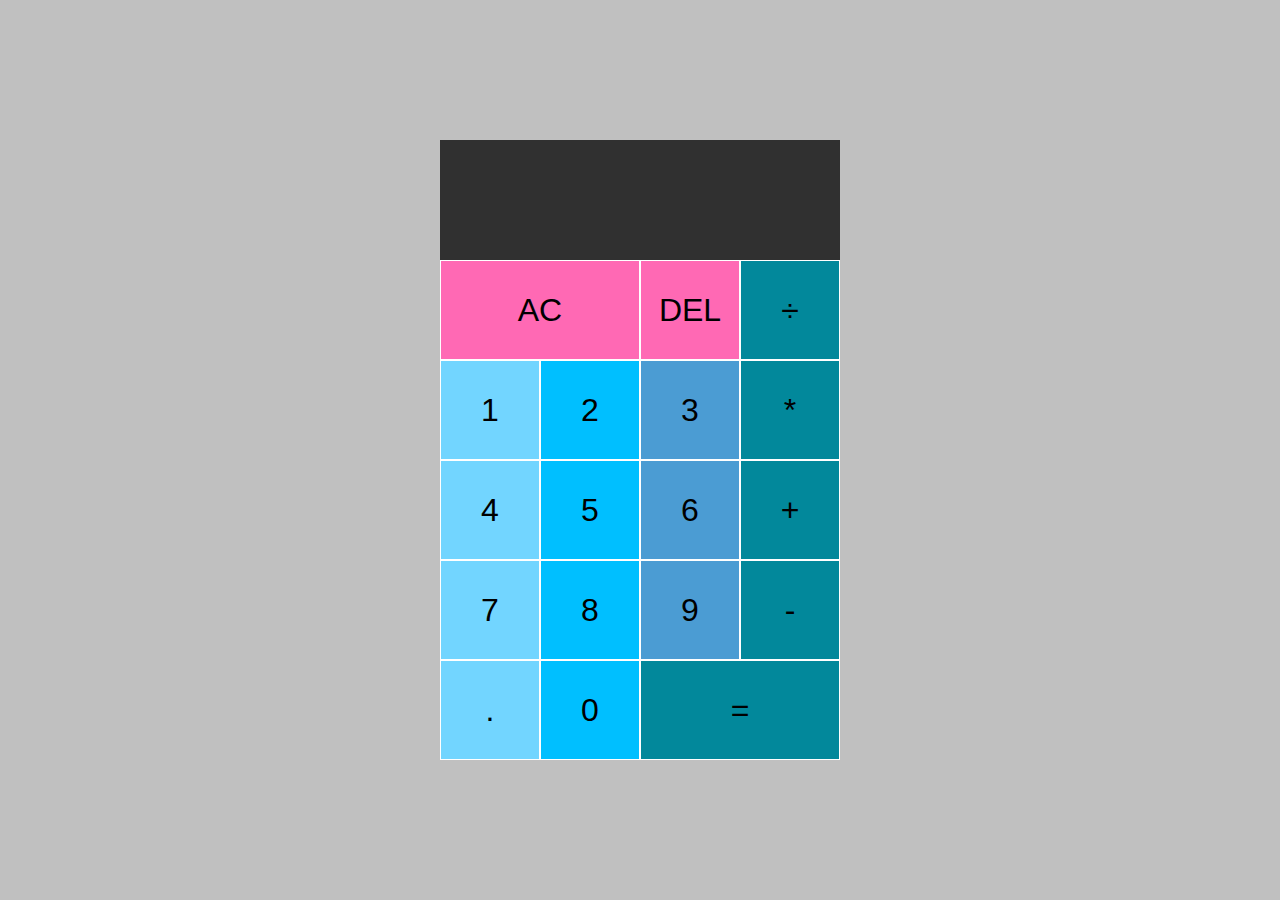
<file: Calculator-main/index.html>
<!DOCTYPE html>
<html lang="en">
<head>
  <meta charset="UTF-8">
  <meta name="viewport" content="width=device-width, initial-scale=1.0">
  <meta http-equiv="X-UA-Compatible" content="ie=edge">
  <title>Calculator</title>
  <link href="styles.css" rel="stylesheet">
  <script src="script.js" defer></script>
</head>
<body>
  <div class="calculator-grid">
    <div class="output">
      <div data-previous-operand class="previous-operand"></div>
      <div data-current-operand class="current-operand"></div>
    </div>
    <button data-all-clear class="span-two close-button">AC</button>
    <button data-delete class="del-button">DEL</button>
    <button data-operation class="div-button">÷</button>
    <button data-number class="a1-button">1</button>
    <button data-number class="a2-button">2</button>
    <button data-number class="a3-button">3</button>
    <button data-operation class="mul-button">*</button>
    <button data-number class="a4-button">4</button>
    <button data-number class="a5-button">5</button>
    <button data-number class="a6-button">6</button>
    <button data-operation class="add-button">+</button>
    <button data-number class="a7-button">7</button>
    <button data-number class="a8-button">8</button>
    <button data-number class="a9-button">9</button>
    <button data-operation class="min-button">-</button>
    <button data-number class="dot-button">.</button>
    <button data-number class="a0-button">0</button>
    <button data-equals class="span-two equal-button">=</button>
  </div>
</body>
</html>
</file>
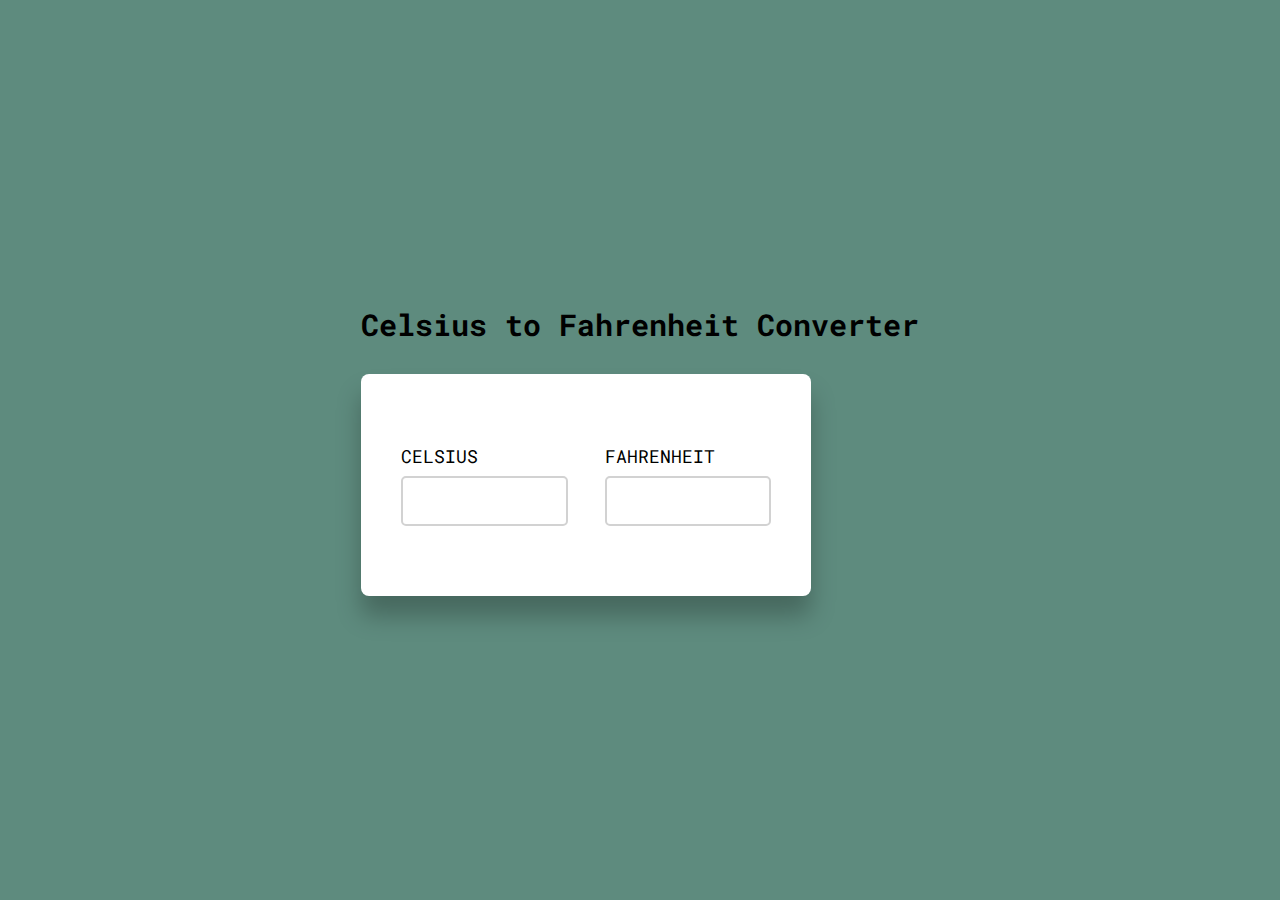
<file: temperature/index.html>
<!DOCTYPE html>
<html lang="en">
  <head>
    <meta charset="UTF-8" />
    <meta http-equiv="X-UA-Compatible" content="IE=edge" />
    <meta name="viewport" content="width=device-width, initial-scale=1.0" />
    <title>Celsius to Fahrenheit</title>
    <link rel="stylesheet" href="styles.css" />
  </head>
  <body>
    <div class="Set">
      <div class="hea">
        <h1>Celsius to Fahrenheit Converter</h1>
      </div>



      <div class="container">
        <div class="cf">
          <label for="celsius">CELSIUS</label>
          <input type="number" id="celsius" />
        </div>
        <div class="cf">
          <label for="celsius">FAHRENHEIT</label>
          <input type="number" id="fahrenheit" />
        </div>
      </div>
    </div>
    <script src="script.js"></script>
  </body>
</html>
</file>
<file: Calculator-main/styles.css>
*, *::before, *::after {
  box-sizing: border-box;
  font-family: Gotham Rounded, sans-serif;
  font-weight: normal;
}

body {
  padding: 0;
  margin: 0;
  background:	#C0C0C0;
  border-radius:2rem;
}

.calculator-grid {
  display: grid;
  justify-content: center;
  align-content: center;
  min-height: 100vh;
  grid-template-columns: repeat(4, 100px);
  grid-template-rows: minmax(120px, auto) repeat(5, 100px);
  border-radius: 50px;
}

.a1-button{
  background:#72D5FF
}
.a2-button{
  background: #00BFFF
}
.a3-button{
  background:#4B9CD3
}
.a4-button{
  background:#72D5FF
}
.a5-button{
  background: #00BFFF
}
.a6-button{
  background:#4B9CD3
}
.a7-button{
  background:#72D5FF
}
.a8-button{
  background: #00BFFF
}
.a9-button{
  background:#4B9CD3
}

.del-button{
  background:#FF69B4
}

.close-button{
  background: #FF69B4
}

.div-button{
  background:#02889B
}

.mul-button{
  background:#02889B
}
.add-button{
  background:#02889B
}
.min-button{
  background:#02889B
}
.dot-button{
  background: #72D5FF
}

.a0-button{
  background: #00BFFF
}

.equal-button{
  background: #02889B
}

.calculator-grid > button {
  cursor: pointer;
  font-size: 2rem;
  border: 1px solid white;
  outline: none;
  /* background-color: rgba(255, 255, 255, .75); */
}


.calculator-grid > button:hover {
  background-color: rgba(255, 255, 255, .9);
}

.span-two {
  grid-column: span 2;
}

.output {
  grid-column: 1 / -1;
  background-color: rgba(0, 0, 0, .75);
  display: flex;
  align-items: flex-end;
  justify-content: space-around;
  flex-direction: column;
  padding: 10px;
  word-wrap: break-word;
  word-break: break-all;
}

.output .previous-operand {
  color: rgba(255, 255, 255, .75);
  font-size: 1.5rem;
}

.output .current-operand {
  color: white;
  font-size: 2.5rem;
}
</file>
<file: temperature/styles.css>
@import url('https://fonts.googleapis.com/css2?family=Roboto+Mono:wght@500&display=swap');

* {
  margin: 0;
  padding: 0;
  box-sizing: border-box;
  font-family: 'Roboto Mono';
  font-size: 18px;
}
h1{font-size: 30px;}
body {
  height: 100vh;
  background-color: #5e8b7e;
  display: flex;
  align-items: center;
  justify-content: center;
}

.container {
  width: 450px;
  background-color: #fff;
  padding: 70px 40px;
  box-shadow: 0 20px 25px rgba(0, 0, 0, 0.25);
  border-radius: 8px;
  display: flex;
  justify-content: space-between;
}

.cf {
  width: 45%;
}

input {
  width: 100%;
  height: 50px;
  border-radius: 5px;
  border: 2px solid #d2d2d2;
  outline: none;
  margin-top: 8px;
  padding: 0 10px;
}

input:focus {
  border-color: #5e8b7e;
}

.hea{

  margin-bottom: 30px;
}

.Set{
  display: inline-block;
}
</file>
